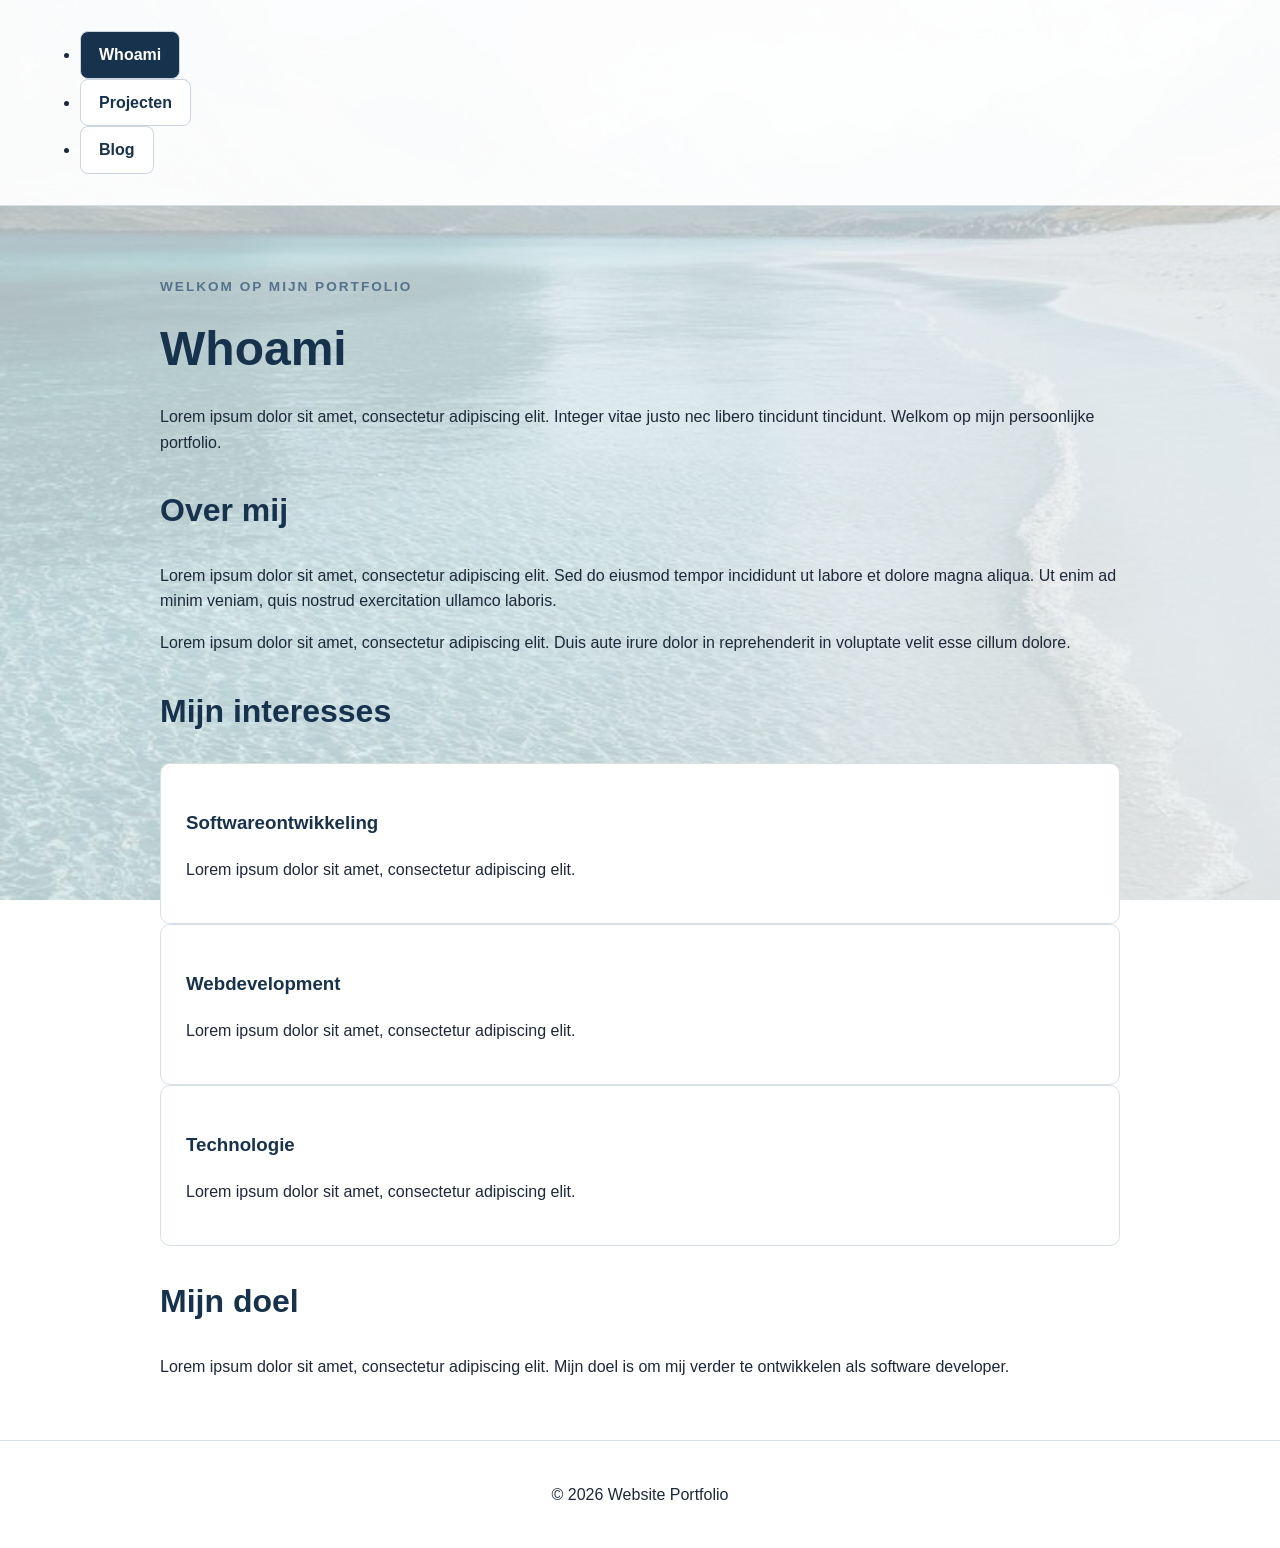
<file: index.html>
<!DOCTYPE html>
<html lang="nl">

<head>
    <meta charset="UTF-8">
    <meta name="viewport" content="width=device-width, initial-scale=1.0">

    <title>Website Portfolio</title>

    <link rel="stylesheet" href="css/style.css">
</head>

<body>

    <header class="site-header">

      

        <nav aria-label="Hoofdnavigatie">
            <ul class="navigation-list">
                <li>
                    <a href="index.html" class="nav-button active" aria-current="page">
                        Whoami
                    </a>
                </li>

                <li>
                    <a href="projecten.html" class="nav-button">
                        Projecten
                    </a>
                </li>

                <li>
                    <a href="blog.html" class="nav-button">
                        Blog
                    </a>
                </li>
            </ul>
        </nav>

    </header>


    <main>

        <section class="hero">
            <header>
                <p class="eyebrow">WELKOM OP MIJN PORTFOLIO</p>

                <h1>Whoami</h1>
            </header>

            <p>
                Lorem ipsum dolor sit amet, consectetur adipiscing elit.
                Integer vitae justo nec libero tincidunt tincidunt.
                Welkom op mijn persoonlijke portfolio.
            </p>
        </section>


        <section class="content-section">

            <header>
                <h2>Over mij</h2>
            </header>

            <p>
                Lorem ipsum dolor sit amet, consectetur adipiscing elit.
                Sed do eiusmod tempor incididunt ut labore et dolore magna aliqua.
                Ut enim ad minim veniam, quis nostrud exercitation ullamco laboris.
            </p>

            <p>
                Lorem ipsum dolor sit amet, consectetur adipiscing elit.
                Duis aute irure dolor in reprehenderit in voluptate velit esse cillum dolore.
            </p>

        </section>


        <section class="content-section">

            <header>
                <h2>Mijn interesses</h2>
            </header>

            <article class="info-card">
                <h3>Softwareontwikkeling</h3>

                <p>
                    Lorem ipsum dolor sit amet, consectetur adipiscing elit.
                </p>
            </article>


            <article class="info-card">
                <h3>Webdevelopment</h3>

                <p>
                    Lorem ipsum dolor sit amet, consectetur adipiscing elit.
                </p>
            </article>


            <article class="info-card">
                <h3>Technologie</h3>

                <p>
                    Lorem ipsum dolor sit amet, consectetur adipiscing elit.
                </p>
            </article>

        </section>


        <section class="content-section">

            <header>
                <h2>Mijn doel</h2>
            </header>

            <p>
                Lorem ipsum dolor sit amet, consectetur adipiscing elit.
                Mijn doel is om mij verder te ontwikkelen als software developer.
            </p>

        </section>

    </main>


    <footer>
        <p>&copy; 2026 Website Portfolio</p>
    </footer>

</body>

</html>
</file>
<file: css/style.css>
* {
    box-sizing: border-box;
}

html {
    scroll-behavior: smooth;
}

body {
    margin: 0;

    font-family: Arial, sans-serif;

    color: #1d2939;

    line-height: 1.6;

    /*
       Achtergrondafbeelding.
       De afbeelding staat in:
       images/strand.png.jpeg
    */
    background-image:
        linear-gradient(
            rgba(240, 245, 247, 0.72),
            rgba(240, 245, 247, 0.72)
        ),
        url("../images/strand.png.jpeg");

    background-size: cover;
    background-position: center;
    background-attachment: fixed;

    min-height: 100vh;
}


/* =========================
   Header
   ========================= */

.site-header {
    display: flex;

    justify-content: space-between;

    align-items: center;

    padding: 15px 40px;

    background-color: rgba(255, 255, 255, 0.94);

    border-bottom: 1px solid #d9e0e5;
}


/* =========================
   Logo
   ========================= */

.logo-link {
    display: flex;

    align-items: center;
}

.logo {
    width: 58px;

    height: 58px;

    object-fit: cover;

    border-radius: 50%;
}


/* =========================
   Navigatie
   ========================= */

nav {
    display: flex;

    gap: 12px;
}

.nav-button {
    display: inline-block;

    padding: 10px 18px;

    color: #17324d;

    background-color: #ffffff;

    border: 1px solid #cbd5df;

    border-radius: 8px;

    text-decoration: none;

    font-weight: bold;

    transition: 0.2s;
}


/* Als je met je muis over een button gaat */

.nav-button:hover {
    background-color: #17324d;

    color: white;
}


/* Button van de pagina waarop je bent */

.nav-button.active {
    background-color: #17324d;

    color: white;
}


/* =========================
   Hero
   ========================= */

.hero {
    max-width: 1000px;

    margin: 70px auto 30px;

    padding: 0 20px;
}

.content-box {
    background-color: rgba(255, 255, 255, 0.93);

    padding: 40px;

    border-radius: 14px;

    box-shadow: 0 8px 25px rgba(0, 0, 0, 0.08);
}


/* Kleine tekst boven de titel */

.eyebrow {
    margin-top: 0;

    color: #55738c;

    font-size: 0.85rem;

    font-weight: bold;

    letter-spacing: 2px;
}


/* =========================
   Titels
   ========================= */

h1 {
    margin-top: 0;

    margin-bottom: 15px;

    color: #17324d;

    font-size: 3rem;
}

h2 {
    margin-top: 0;

    color: #17324d;

    font-size: 2rem;
}

h3 {
    color: #17324d;
}


/* =========================
   Algemene content
   ========================= */

.content-section {
    max-width: 1000px;

    margin: 0 auto 30px;

    padding: 0 20px;
}


/* =========================
   Interesses
   ========================= */

.info-grid {
    display: grid;

    grid-template-columns: repeat(3, 1fr);

    gap: 20px;
}

.info-card {
    padding: 25px;

    background-color: #ffffff;

    border: 1px solid #d9e0e5;

    border-radius: 10px;
}


/* =========================
   Projecten
   ========================= */

.project-grid {
    display: grid;

    grid-template-columns: repeat(3, 1fr);

    gap: 20px;
}

.project-card {
    padding: 25px;

    background-color: #ffffff;

    border: 1px solid #d9e0e5;

    border-radius: 10px;

    transition: 0.2s;
}

.project-card:hover {
    transform: translateY(-3px);

    box-shadow: 0 8px 20px rgba(0, 0, 0, 0.08);
}

.project-number {
    color: #55738c;

    font-size: 0.85rem;

    font-weight: bold;
}

.technology {
    color: #55738c;

    font-weight: bold;
}


/* =========================
   Blog
   ========================= */

.blog-post {
    padding: 25px;

    margin-bottom: 20px;

    background-color: #ffffff;

    border-left: 4px solid #17324d;

    border-radius: 8px;
}

.blog-date {
    color: #55738c;

    font-size: 0.8rem;

    font-weight: bold;

    letter-spacing: 1px;
}


/* =========================
   Footer
   ========================= */

footer {
    margin-top: 60px;

    padding: 25px;

    text-align: center;

    background-color: rgba(255, 255, 255, 0.94);

    border-top: 1px solid #d9e0e5;
}


/* =========================
   Tablet
   ========================= */

@media (max-width: 768px) {

    .site-header {
        padding: 15px 25px;
    }

    .info-grid,
    .project-grid {
        grid-template-columns: 1fr 1fr;
    }

    h1 {
        font-size: 2.5rem;
    }
}


/* =========================
   Mobiel
   ========================= */

@media (max-width: 480px) {

    .site-header {
        flex-direction: column;

        gap: 15px;

        padding: 15px;
    }

    nav {
        justify-content: center;

        flex-wrap: wrap;
    }

    .nav-button {
        padding: 9px 13px;
    }

    .hero {
        margin-top: 30px;

        padding: 0 15px;
    }

    .content-section {
        padding: 0 15px;
    }

    .content-box {
        padding: 25px;
    }

    h1 {
        font-size: 2rem;
    }

    .info-grid,
    .project-grid {
        grid-template-columns: 1fr;
    }
}
</file>
